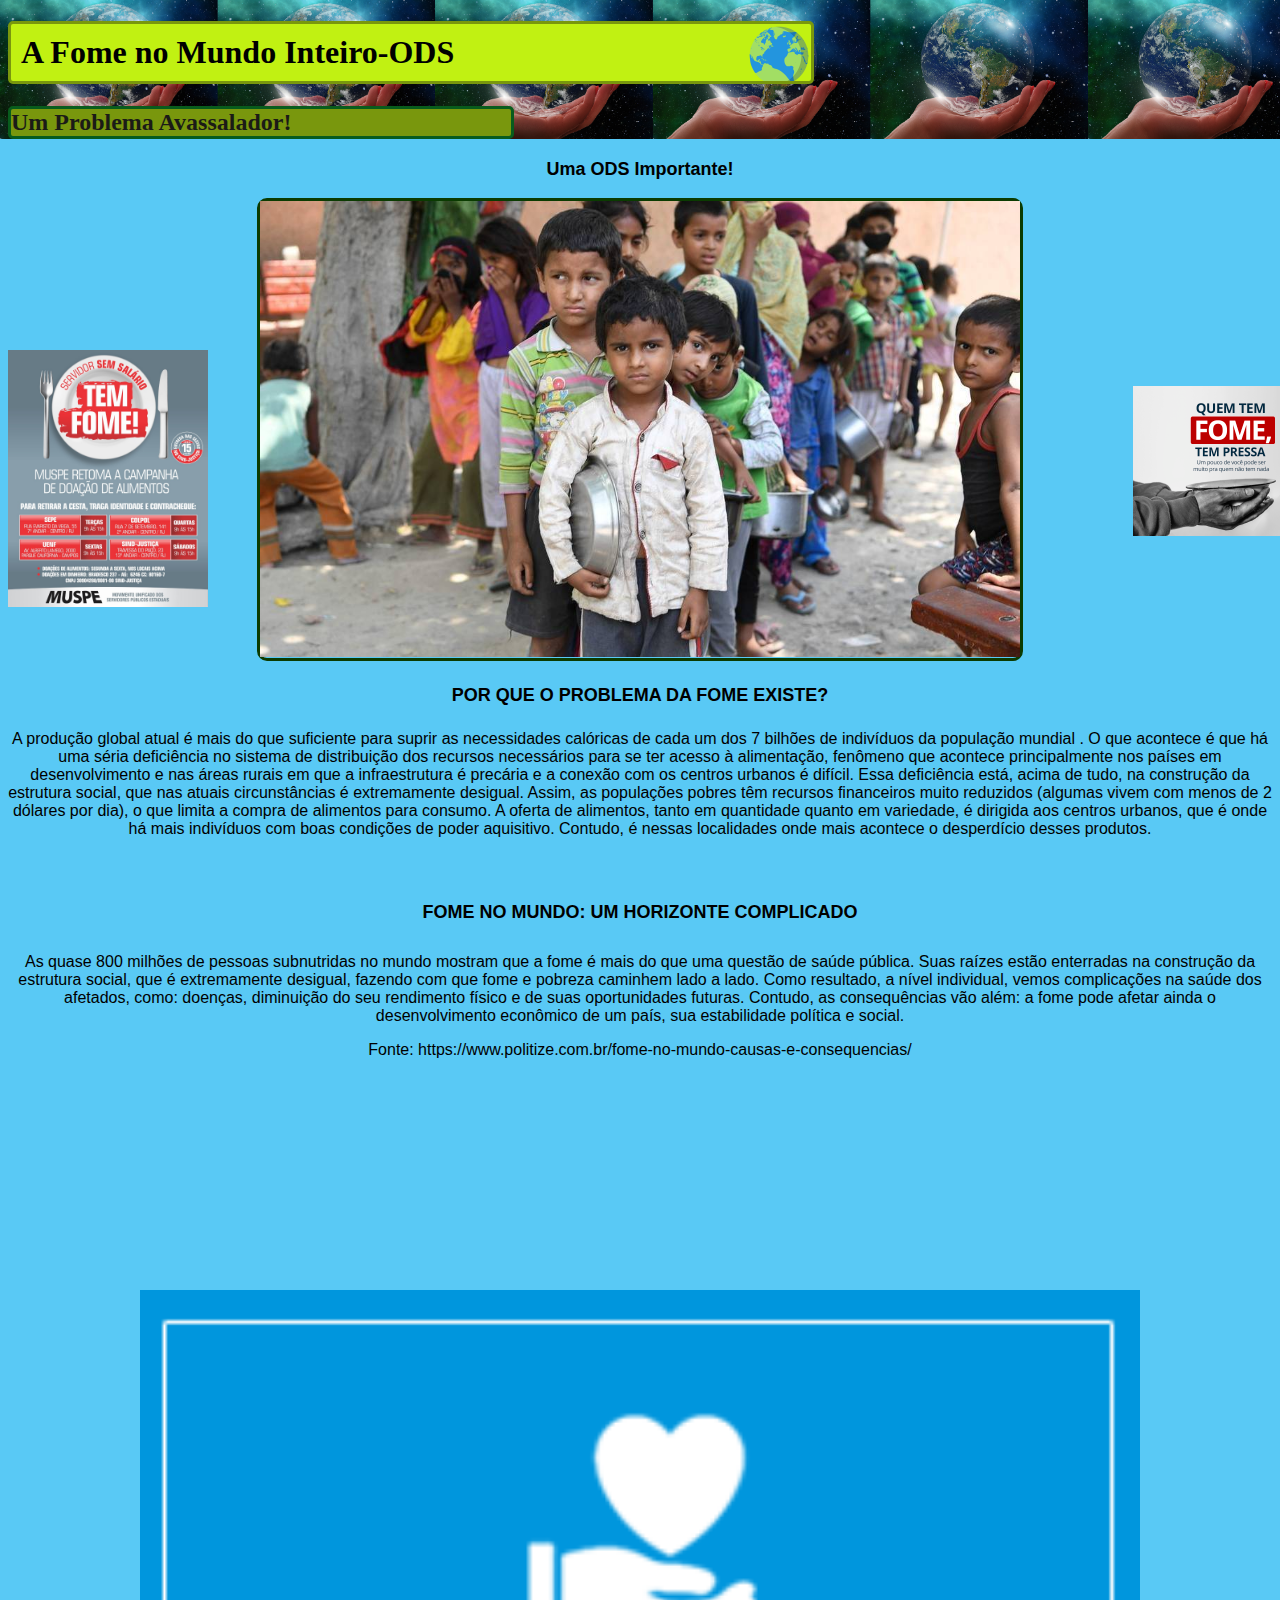
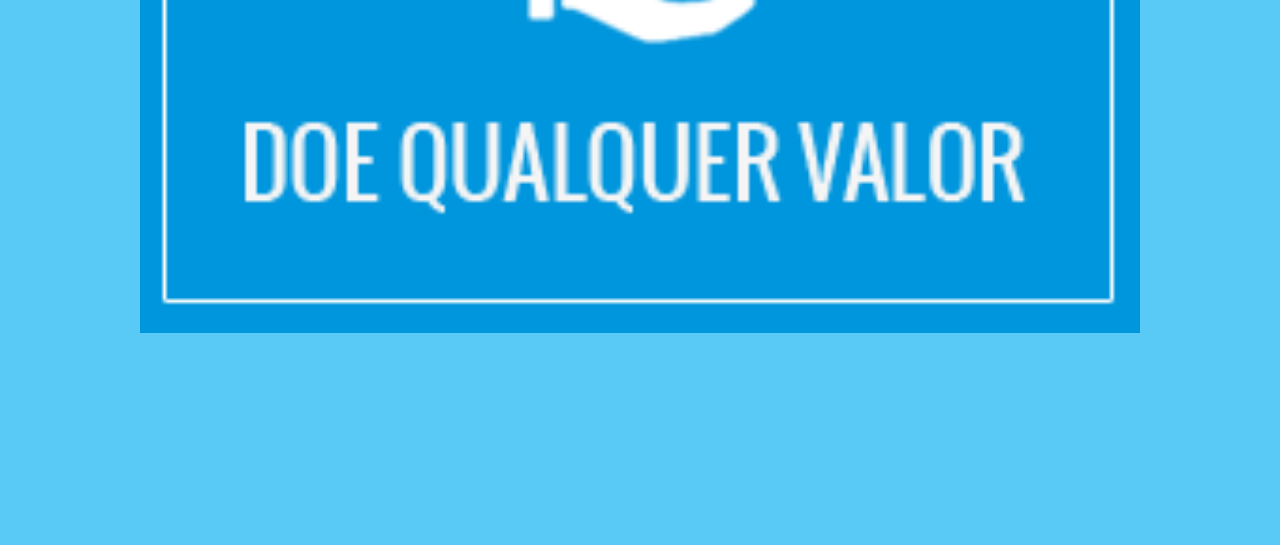
<file: a-fome-no-mundo/index.html>
<!DOCTYPE html>
<html lang="pt-br">
<head>
    <meta charset="UTF-8">
    <meta name="viewport" content="width=device-width, initial-scale=1.0">
    <title>A Fome no Mundo-ODS</title>
    <link rel="stylesheet" href="style.css">
</head>
<body>
    <h1 id="id1" class="classe1">A Fome no Mundo Inteiro-ODS</h1>
    <h2 id="id2" class="classe2">Um Problema Avassalador!</h2>
</body>
<body id="id3">
<center>
    <h3 class="c6">Uma ODS Importante!</h3>
        <div id="div1" class="c3"><img src="img/fome.jpg" alt="Imagem de fome.jpg" width="760px"></div>
        <h4 class="c6">POR QUE O PROBLEMA DA FOME EXISTE?</h4>
        <p></p>
        <p class="c7">A produção global atual é mais do que suficiente para suprir as necessidades calóricas de cada um dos 7 bilhões de indivíduos da população mundial . O que acontece é que há uma séria deficiência no sistema de distribuição dos recursos necessários para se ter acesso à  alimentação, fenômeno que acontece  principalmente nos países em desenvolvimento e nas áreas rurais em que a infraestrutura é precária e a conexão com os centros urbanos é difícil.
            Essa deficiência está, acima de tudo, na construção da estrutura social, que nas atuais circunstâncias é extremamente desigual. Assim, as populações pobres têm recursos financeiros muito reduzidos (algumas vivem com menos de 2 dólares por dia), o que limita a compra de alimentos para consumo.
            A oferta de alimentos, tanto em quantidade quanto em variedade, é dirigida aos centros urbanos, que é onde há mais indivíduos com boas condições de poder aquisitivo. Contudo, é nessas localidades onde mais acontece o desperdício desses produtos.</p>
        <br>
    <h5 class="c6">FOME NO MUNDO: UM HORIZONTE COMPLICADO</h5>
    <p class="c7">As quase 800 milhões de pessoas subnutridas no mundo mostram que a fome é mais do que uma questão de saúde pública. Suas raízes estão enterradas na construção da estrutura social, que é extremamente desigual, fazendo com que fome e pobreza caminhem lado a lado. Como resultado, a nível individual, vemos complicações na saúde dos afetados, como: doenças, diminuição do seu rendimento físico e de suas oportunidades futuras. Contudo, as consequências vão além: a fome pode afetar ainda o desenvolvimento econômico de um país, sua estabilidade política e social.</p>
    <p class="c7">Fonte: https://www.politize.com.br/fome-no-mundo-causas-e-consequencias/</p>
</center>
</body>
<body>
    <a href=https://www.muspe.org><div class="c4"><img src="img/campanha1.jpg" alt="Imagem de camapanha1" width="200px"></div>
    </a>
    <a href="https://www.acaodacidadania.com.br/"><div class="c5"><img src="img/campanha2.jpg" alt="Imagem de campanha2" width="200px"></div>
    </a>
</body>
<center>
    <a href="https://www.bancodealimentos.org.br/">
 <div class="c8"><img src="img/doar.png" alt="Imagem de doar" width="1000px"></div>
    </a>
</center>
</html>
</file>
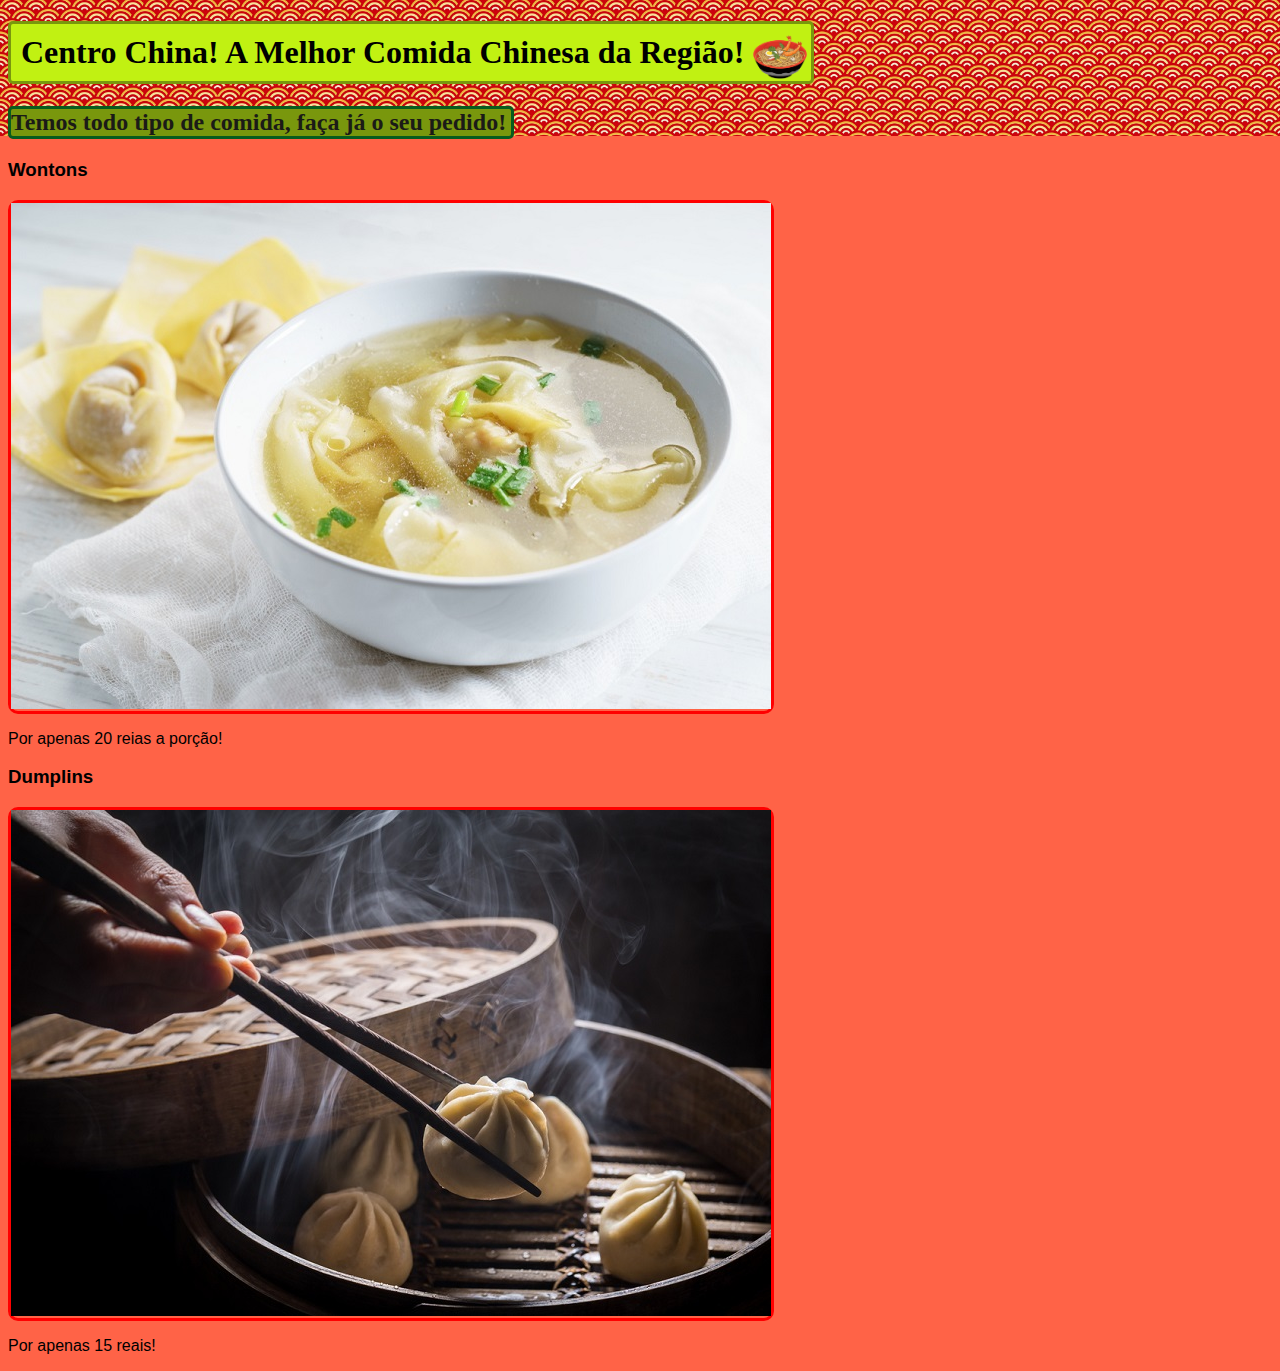
<file: centro-china-ja/index.html>
<!DOCTYPE html>
<html lang="pt-br">
<head>
    <meta charset="UTF-8">
    <meta name="viewport" content="width=device-width, initial-scale=1.0">
    <title>Centro China</title>
    <link rel="stylesheet" href="style.css">
</head>
<body>
    <h1 id="id1" class="classe1">Centro China! A Melhor Comida Chinesa da Região!</h1>
    <h2 id="id2" class="classe2">Temos todo tipo de comida, faça já o seu pedido!</h2>
</body>
<body id="id3">
    <h3 class="c4">Wontons</h3>
        <div id="div1" class="c3"><img src="img/Wontons (2).jpg" alt="Imagem de Wontons"></div>
        <p class="c4">Por apenas 20 reias a porção!</p>

        <h3 class="c4">Dumplins</h3>
        <div id="div2" class="c3"><img src="img/Dumplings.jpg" alt="Imagem de Dumplings"></div>
        <p class="c4">Por apenas 15 reais!</p>
        
    
</body>
</html>
</file>
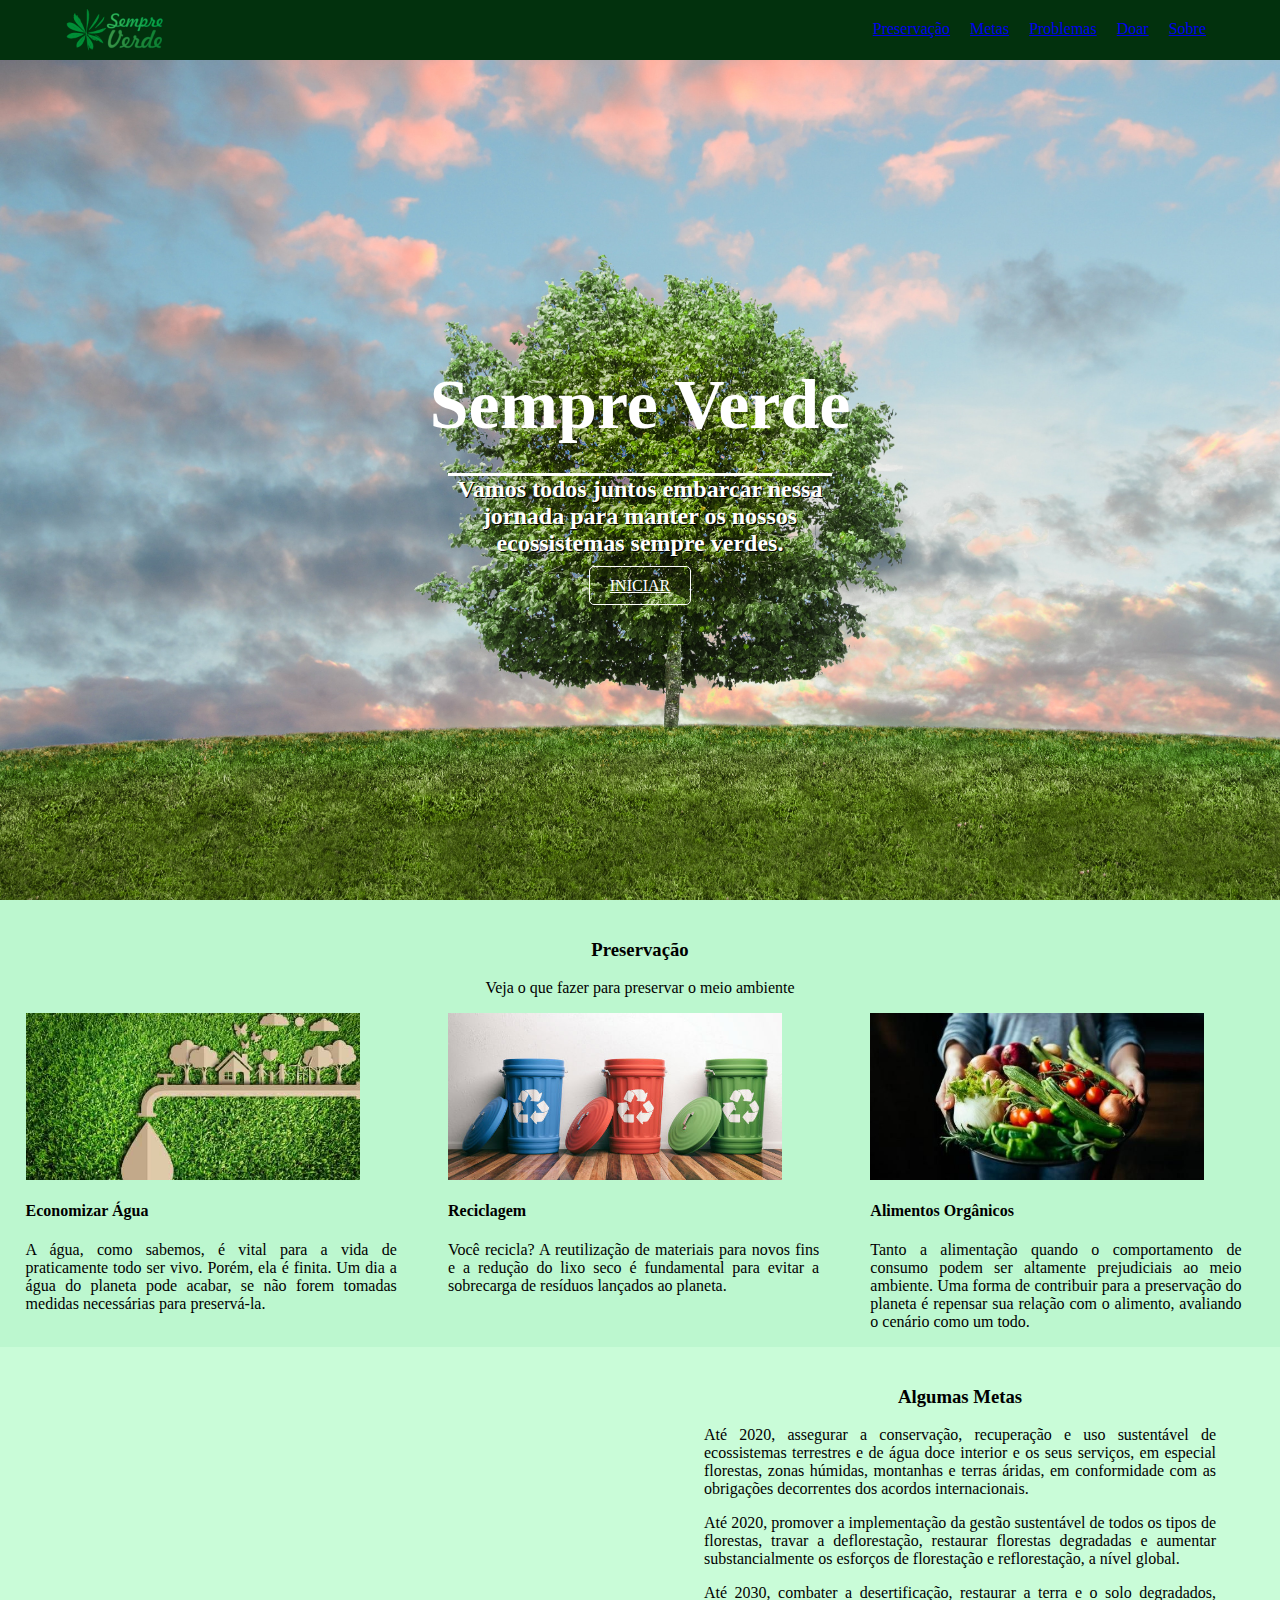
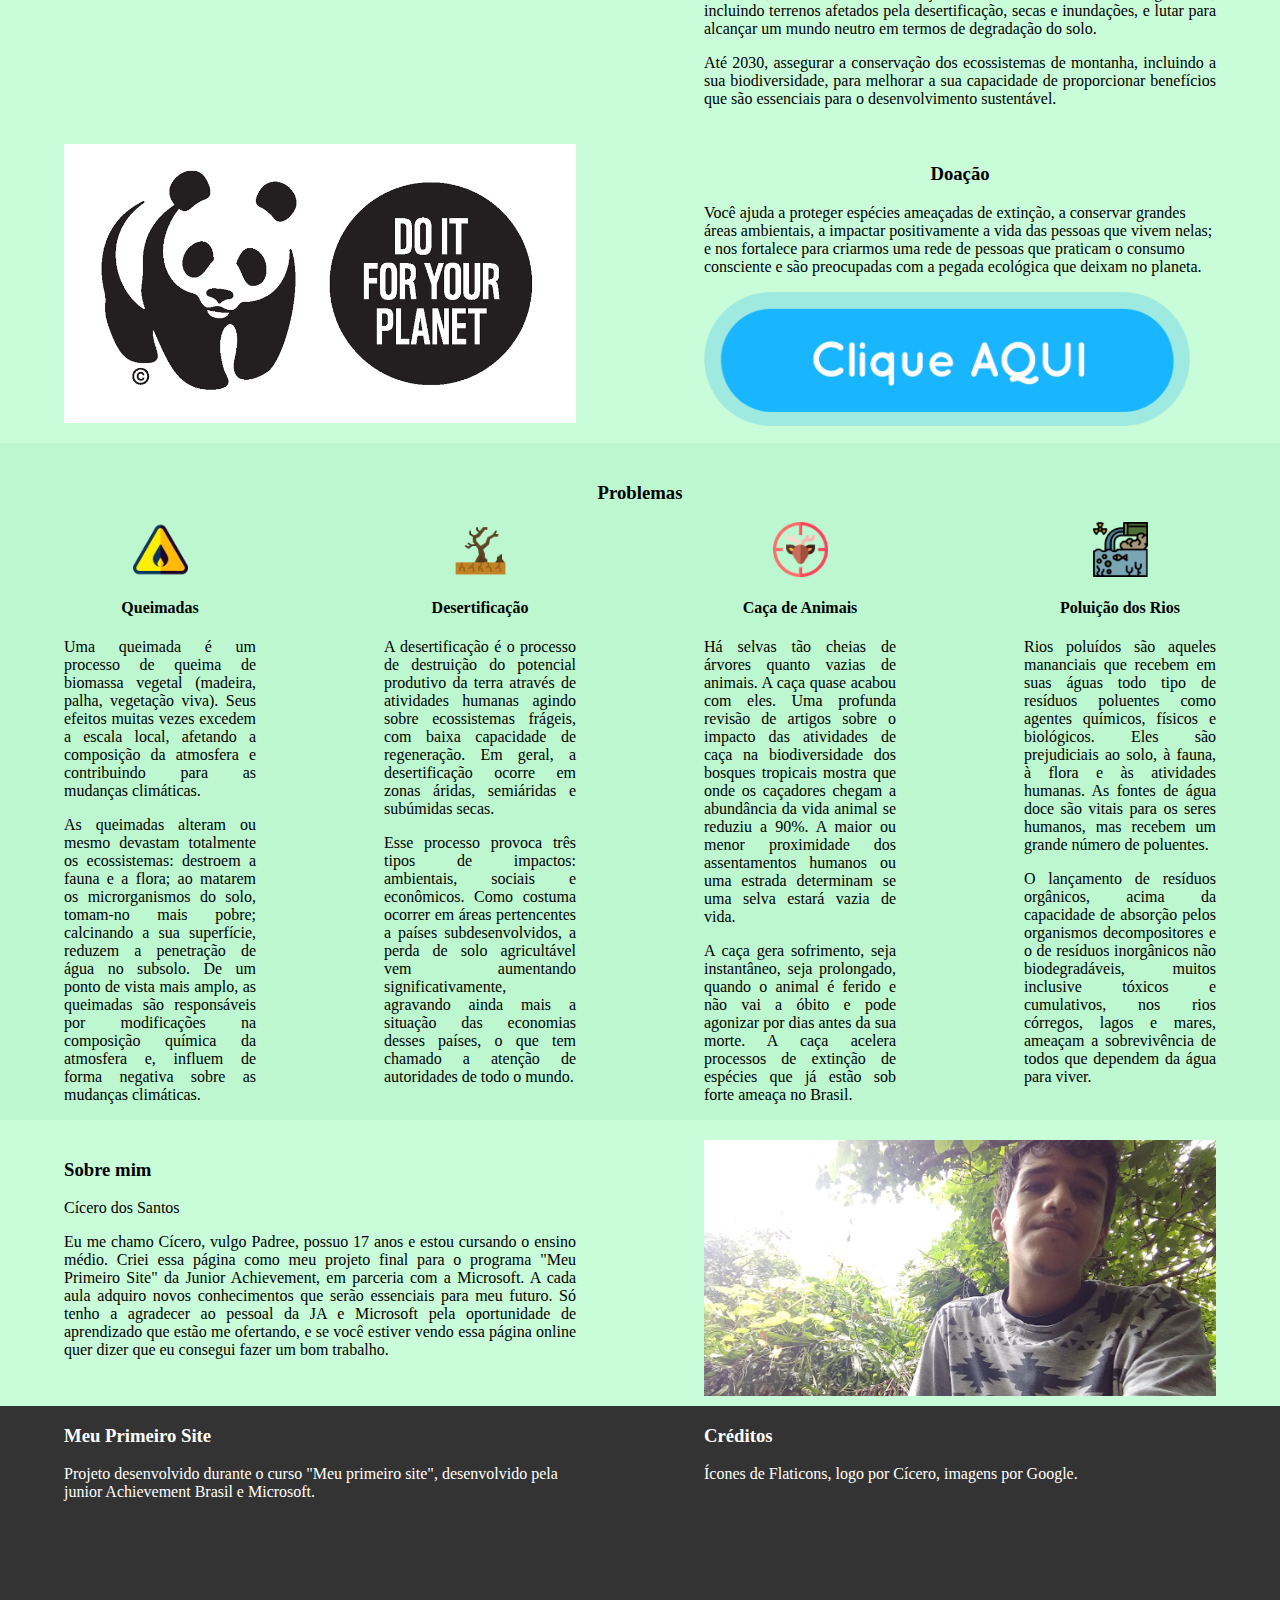
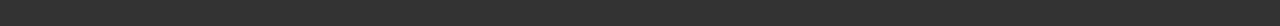
<file: meuprimeirosite-desafio2semana/index.html>
<html>
<head>
    <title>Meu Primeiro Site - Sempre Verde  </title>
    <link rel="stylesheet" href="estilo.css">
</head>
<body> 
    <header>
        <div>
            <img  class="logo" src="img/Logo SV2.png" alt="Sempre Verde">
        </div>
        <ol class="menu">
            <li> <a href="#preservar">Preservação</a></li>
            <li> <a href="#metas">Metas</a></li>
            <li><a href="#problemas">Problemas</a></li>
            <li><a href="#doar">Doar</a></li>
            <li><a href="#sobre">Sobre</a></li>
         </ol>
    </header>
    <div class="imagem_fundo">
        <h1 class="titulo">Sempre Verde</h1>
        <h2 class="subtitulo">Vamos todos juntos embarcar nessa jornada para manter os nossos ecossistemas sempre verdes.</h2>
        <a class="acao" href="https://www.ods.pt/objectivos/15-ecosistemas-terrestres-biodiversidade/" target="_Blanck">Iniciar</a>
    </div>
    <section id="preservar" class="destaque">
        <h3 class="centro">Preservação</h3>
            <p class="centro">Veja o que fazer para preservar o meio ambiente</p>
        <div class="coluna tres">
            <img class="preservacao" src="img/img1.jpg" alt=" economizar-agua">
            <h4>Economizar Água</h4>
            <p class="justificar">A água, como sabemos, é vital para a vida de praticamente todo ser vivo. Porém, ela é finita. Um dia a água do planeta pode acabar, se não forem tomadas medidas necessárias para preservá-la.</p>
        </div>
        <div class="coluna tres">    
            <img class="preservacao" src="img/im2.jpg" alt="Reciclagem">
            <h4>Reciclagem</h4>
            <p class="justificar">Você recicla? A reutilização de materiais para novos fins e a redução do lixo seco é fundamental para evitar a sobrecarga de resíduos lançados ao planeta.</p>
        </div>
        <div class="coluna tres">    
            <img class="preservacao" src="img/im3.jpg" alt=" Alimentos Orgânicos">
            <h4>Alimentos Orgânicos</h4>
            <p class="justificar">Tanto a alimentação quando o comportamento de consumo podem ser altamente prejudiciais ao meio ambiente. Uma forma de contribuir para a preservação do planeta é repensar sua relação com o alimento, avaliando o cenário como um todo. </p>
        </div>
        </section>
    <section id="metas">
        <div class="coluna dois">
            <iframe width="100%" height="315" src="https://www.youtube.com/embed/U8CZe8o-2Sk" frameborder="0" allow="accelerometer; autoplay; encrypted-media; gyroscope; picture-in-picture" allowfullscreen></iframe>
        </div>
        <div class="coluna dois">
            <h3 class="centro"> Algumas Metas</h3>
                <p class="justificar">Até 2020, assegurar a conservação, recuperação e uso sustentável de ecossistemas terrestres e de água doce interior e os seus serviços, em especial florestas, zonas húmidas, montanhas e terras áridas, em conformidade com as obrigações decorrentes dos acordos internacionais.</p>
                <p class="justificar">Até 2020, promover a implementação da gestão sustentável de todos os tipos de florestas, travar a deflorestação, restaurar florestas degradadas e aumentar substancialmente os esforços de florestação e reflorestação, a nível global.</p>
                <p class="justificar">Até 2030, combater a desertificação, restaurar a terra e o solo degradados, incluindo terrenos afetados pela desertificação, secas e inundações, e lutar para alcançar um mundo neutro em termos de degradação do solo.</p>
                <p class="justificar">Até 2030, assegurar a conservação dos ecossistemas de montanha, incluindo a sua biodiversidade, para melhorar a sua capacidade de proporcionar benefícios que são essenciais para o desenvolvimento sustentável.</p>
         </div>   
    </section>
    <section id="doar">
        <div class="coluna dois">
        <img class="doar" src="img/doarWWF.png" alt="Doação">
        </div>
        <div class="coluna dois">
        <h3 class="centro">Doação</h3>
        <p>Você ajuda a proteger espécies ameaçadas de extinção, a conservar grandes áreas ambientais, a impactar positivamente a vida das pessoas que vivem nelas; e nos fortalece para criarmos uma rede de pessoas que praticam o consumo consciente e são preocupadas com a pegada ecológica que deixam no planeta.</p>
        <a href="https://doe.wwf.org.br/wwf-brasil" target="_Blanck">
            <img  class="botaod" src="img/botdoação.png" alt="botão de doação">
        </a>
        </div>
    </section>
    <center>
    <section id="problemas" class="destaque">
        <h3 class="centro">Problemas</h3>
        <div class="coluna quatro">
            <img class="icones" src="img/002-flammable-sign.png" alt="Fogo">
        <h4>Queimadas</h4>
            <p class="justificar">Uma queimada é um processo de queima de biomassa vegetal (madeira, palha, vegetação viva). Seus efeitos muitas vezes excedem a escala local, afetando a composição da atmosfera e contribuindo para as mudanças climáticas.</p>
            <p class="justificar">As queimadas alteram ou mesmo devastam totalmente os ecossistemas: destroem a fauna e a flora; ao matarem os microrganismos do solo, tomam-no mais pobre; calcinando a sua superfície, reduzem a penetração de água no subsolo. De um ponto de vista mais amplo, as queimadas são responsáveis por modificações na composição química da atmosfera e, influem de forma negativa sobre as mudanças climáticas.</p>
        </div>
        <div class="coluna quatro">   
            <img class="icones" src="img/001-desertification.png" alt="desertificação">
        <h4>Desertificação</h4>
            <p class="justificar">A desertificação é o processo de destruição do potencial produtivo da terra através de atividades humanas agindo sobre ecossistemas frágeis, com baixa capacidade de regeneração. Em geral, a desertificação ocorre em zonas áridas, semiáridas e subúmidas secas.</p>
            <p class="justificar">Esse processo provoca três tipos de impactos: ambientais, sociais e econômicos. Como costuma ocorrer em áreas pertencentes a países subdesenvolvidos, a perda de solo agricultável vem aumentando significativamente, agravando ainda mais a situação das economias desses países, o que tem chamado a atenção de autoridades de todo o mundo.</p>
        </div>
        <div class="coluna quatro">
            <img class="icones" src="img/003-poaching.png" alt="Caça">
        <h4>Caça de Animais</h4>
            <p class="justificar">Há selvas tão cheias de árvores quanto vazias de animais. A caça quase acabou com eles. Uma profunda revisão de artigos sobre o impacto das atividades de caça na biodiversidade dos bosques tropicais mostra que onde os caçadores chegam a abundância da vida animal se reduziu a 90%. A maior ou menor proximidade dos assentamentos humanos ou uma estrada determinam se uma selva estará vazia de vida.</p>
            <p class="justificar">A caça gera sofrimento, seja instantâneo, seja prolongado, quando o animal é ferido e não vai a óbito e pode agonizar por dias antes da sua morte. A caça acelera processos de extinção de espécies que já estão sob forte ameaça no Brasil.</p>
        </div>
        <div class="coluna quatro">
            <img class="icones" src="img/004-waste.png" alt="Rio Poluido">
        <h4>Poluição dos Rios</h4>
            <p class="justificar">Rios poluídos são aqueles mananciais que recebem em suas águas todo tipo de resíduos poluentes como agentes químicos, físicos e biológicos. Eles são prejudiciais ao solo, à fauna, à flora e às atividades humanas. As fontes de água doce são vitais para os seres humanos, mas recebem um grande número de poluentes.</p>
            <p class="justificar">O lançamento de resíduos orgânicos, acima da capacidade de absorção pelos organismos decompositores e o de resíduos inorgânicos não biodegradáveis, muitos inclusive tóxicos e cumulativos, nos rios córregos, lagos e mares, ameaçam a sobrevivência de todos que dependem da água para viver.</p>
        </div>
        </section>
        </center>
        <section id="sobre">
            <div class="coluna dois">
            <h3>Sobre mim</h3>
                <p>Cícero dos Santos</p>
                <p class="justificar">Eu me chamo Cícero, vulgo Padree, possuo 17 anos e estou cursando o ensino médio. Criei essa página como meu projeto final para o programa "Meu Primeiro Site" da Junior Achievement, em parceria com a Microsoft. A cada aula adquiro novos conhecimentos que serão essenciais para meu futuro. Só tenho a agradecer ao pessoal da JA e Microsoft pela oportunidade de aprendizado que estão me ofertando, e se você estiver vendo essa página online quer dizer que eu consegui fazer um bom trabalho.</p>
            </div>
            <div  class="coluna dois">
                <img class="sobre" src="img/autor.jpg" alt="criador do site">
            </div>
            </section>
            <footer>
                <div class="coluna dois">
                <h3>Meu Primeiro Site</h3>
                <p>Projeto desenvolvido durante o curso "Meu primeiro site", desenvolvido pela junior Achievement Brasil e Microsoft.</p>
                </div>
                <div class="coluna dois">
                    <h3>Créditos</h3>
                    <p> Ícones de Flaticons, logo por Cícero, imagens por Google.</p>
                </div>
            </footer>
</body>
</html>
</file>
<file: a-fome-no-mundo/style.css>
body{
    background-image: url(img/mundo.png);
    background-size: 17%;
    background-repeat: repeat-x;
    
}
#id1{
    background-image: url(img/Terra.png);
    background-size: 8%;
    background-repeat: no-repeat;
    background-position: right top;
}
.classe1{
    background-color: #c1f112;
    padding: 10px 10px 10px 10px;
    width: 780px;
    border: solid #79970d;
    border-radius: 5px;
}
h2{
    color: rgb(27, 27, 23);
}
.classe2{
    background-color: #79970d;
    width: 500px; 
    border: solid rgb(8, 92, 29);
    border-radius: 5px;

} 
#id3{
    background-color: rgb(89, 201, 245);
}
.c3{
    border: solid rgb(11, 59, 1);
    border-radius: 10px;
    width: 760px ;
    height: 457px;
}
.c4{
    position: relative;
    top:-725px ;
}
.c5{
    position: relative;
    top: -950px;
    left: 1125px;
}
.c6{
    font-size: large;
    font-family: Arial;
}
.c7{
    font-family: Arial;
}
.c8{
    position: relative;
    top: -200px;
}
</file>
<file: centro-china-ja/style.css>
body{
    background-image: url(img/fundochina2.jpg);
    background-size: 17%;
    background-repeat: repeat-x;
    
}
#id1{
    background-image: url(img/ramen.png);
    background-size: 8%;
    background-repeat: no-repeat;
    background-position: right top;
}
.classe1{
    background-color: #c1f112;
    padding: 10px 10px 10px 10px;
    width: 780px;
    border: solid #79970d;
    border-radius: 5px;
}
h2{
    color: rgb(27, 27, 23);
}
.classe2{
    background-color: #79970d;
    width: 500px; 
    border: solid rgb(8, 92, 29);
    border-radius: 5px;

} 
#id3{
    background-color: tomato;
}
.c3{
    border: solid red;
    border-radius: 10px;
    width: 760px ;
    height: 508px;
}
.c4{
    font-family: Arial;
    
}
</file>
<file: meuprimeirosite-desafio2semana/estilo.css>
html, body {
    margin: 0px;
    background-color: rgb(201, 252, 216);
}
header {
    background-color: rgb(2, 49, 13);
    color: white;
    height: 60px;
    width: 100%;
    position: fixed;
    z-index: 10;
}
.logo {
    width: 100px;
    float: left;
    position: absolute;
    top: 5px;
    margin-left: 5%;
}
li {
    float: left;
    padding: 20 10 20 10;
}
li:hover {
    background-color: rgb(0, 255, 60); ;
}
.menu {
    float: right;
    margin-right: 5%;
    list-style-type: none;
    margin-top: 0px;
}
.imagem_fundo {
    background: url(fundo.jpg);
    height: 100%;  
    text-align: center;
    background-size: cover;
}
.titulo {
    color: white; 
    padding-top: 30%; 
    font-size: 70px;
    line-height: 0.6;
}
.subtitulo {
    color: white;
    margin-left: 35%;
    margin-right: 35%;
    text-shadow: 1px 1px  black;
    border-top: 3px solid white;
}
.acao {
    color: white;
    border: 1px solid white;
    padding: 10px 20px 10px 20px;
    border-radius: 5px;
    text-transform: uppercase;
}
.icones {
    width: 55px;
}
.doar {
    width: 100%;
    margin-bottom: 20px;

}
.botaod {
    width: 95%;
}
section {
    padding-top: 20px;
    float: left;
}
.destaque {
    background-color: rgb(188, 247, 207);
}
.preservacao {
    width: 90%;
}
.sobre {
    width: 100%;
    margin-bottom: 2%;
}
.coluna {
     float: left;
     padding: 0 5%;
     position: relative;
}
.dois {
    width: 40%;
} 
.tres {
    width: 29%;
    padding: 0 2%;
}
.quatro {
    width: 15%;
}
.justificar {
    text-align: justify;
}
.centro {
    text-align: center;
}
footer {
    color: white;
    width: 100%;
    height: 220px;
    background-color: rgb(51, 51, 51);
    float: left;
}
</file>
